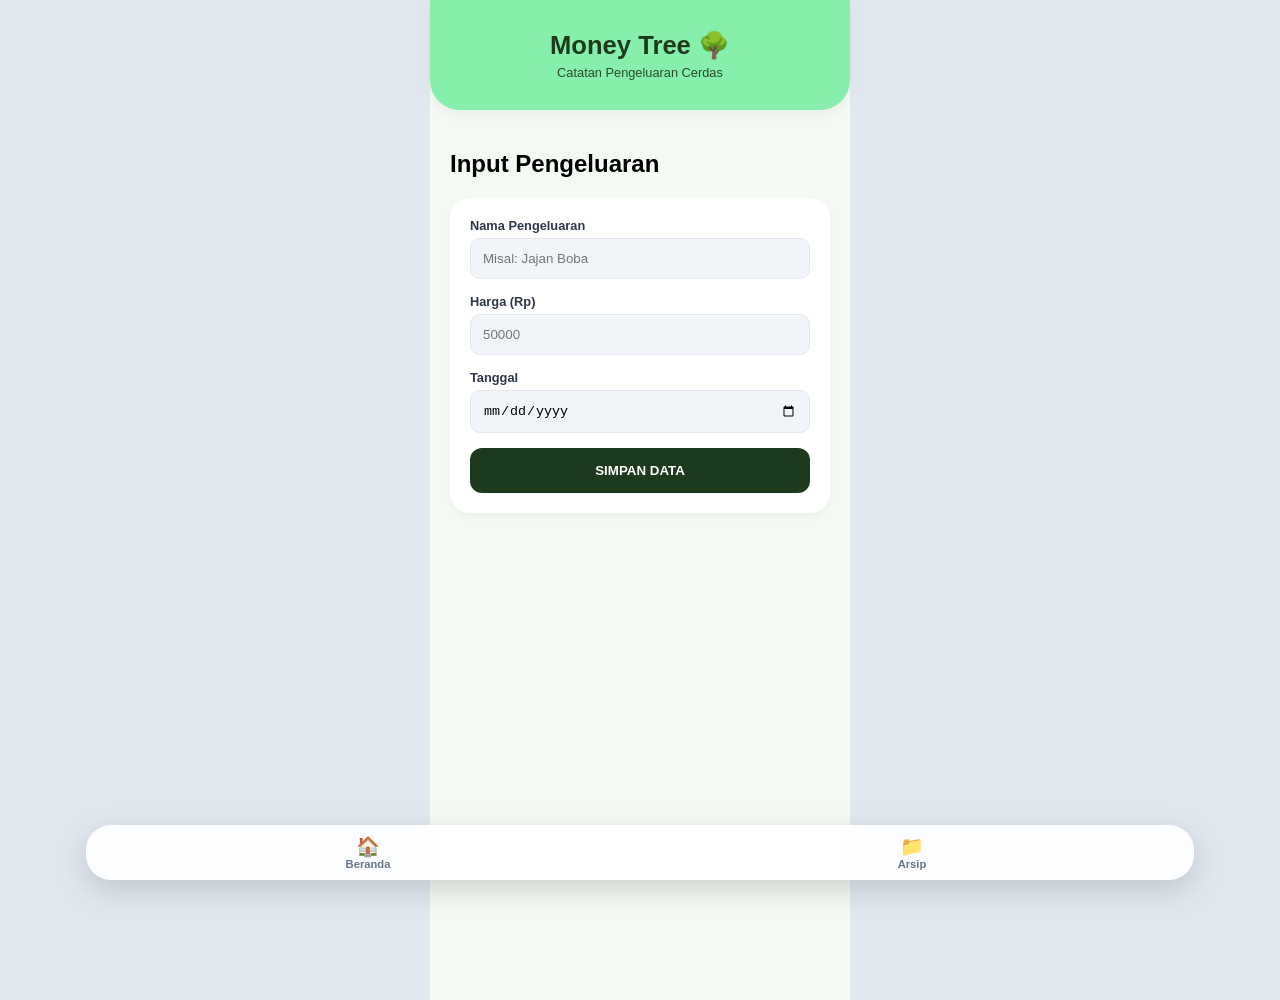
<file: index.html>
<!DOCTYPE html>
<html lang="id">
<head>
    <meta charset="UTF-8">
    <meta name="viewport" content="width=device-width, initial-scale=1.0">
    <title>Money Tree 🌳 - Catatan Pengeluaran Cerdas</title>
    <link rel="stylesheet" href="style.css">
</head>
<body>
    <div class="app-container">
        <!-- Header Full Ijo Pastel -->
        <header>
            <h1>Money Tree 🌳</h1>
            <p>Catatan Pengeluaran Cerdas</p>
        </header>

        <!-- Layar Beranda (Input) -->
        <section id="layar-beranda" class="screen">
            <h2>Input Pengeluaran</h2>
            <div class="input-card">
                <div class="input-field">
                    <label>Nama Pengeluaran</label>
                    <input type="text" id="nama-item" placeholder="Misal: Jajan Boba">
                </div>
                <div class="input-field">
                    <label>Harga (Rp)</label>
                    <input type="number" id="harga-item" placeholder="50000">
                </div>
                <div class="input-field">
                    <label>Tanggal</label>
                    <input type="date" id="tanggal-item">
                </div>
                <button class="btn-primary" onclick="simpanData()">SIMPAN DATA</button>
            </div>
        </section>

        <!-- Layar Arsip -->
        <section id="layar-arsip" class="screen hidden">
            <div class="arsip-header">
                <h2>Riwayat Arsip</h2>
                <p>Urut berdasarkan pengeluaran terbesar</p>
            </div>
            <div id="arsip-konten">
                <!-- Data otomatis muncul di sini -->
            </div>
            <button class="btn-reset" onclick="resetArsip()">Reset Semua Data</button>
        </section>

        <!-- Navigasi Bawah (Floating Style) -->
        <nav class="bottom-nav">
            <div class="nav-item" onclick="pindahLayar('beranda')">
                <span class="icon">🏠</span>
                <p>Beranda</p>
            </div>
            <div class="nav-item" onclick="pindahLayar('arsip')">
                <span class="icon">📁</span>
                <p>Arsip</p>
            </div>
        </nav>
    </div>

    <script src="script.js"></script>
</body>
</html>
</file>
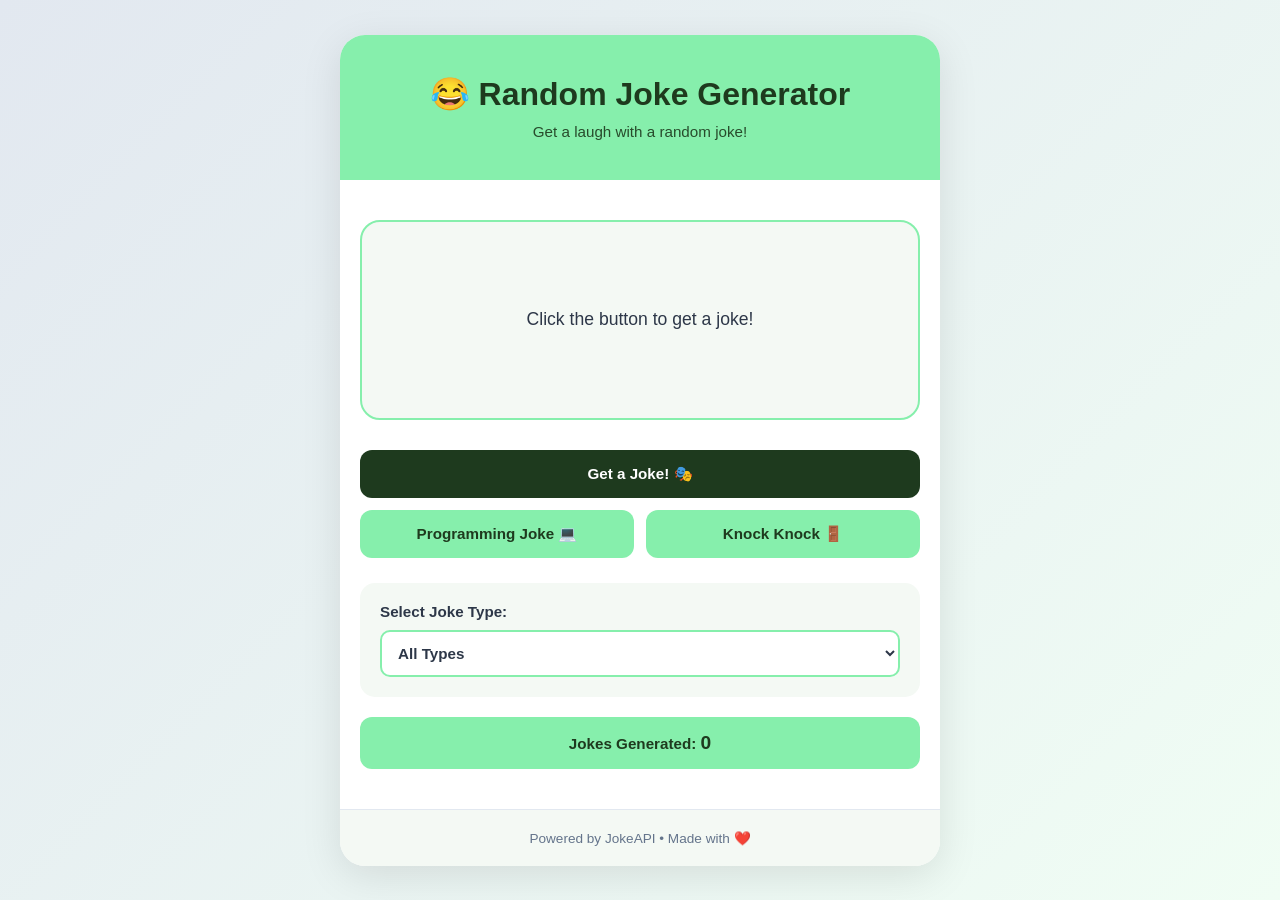
<file: joke-generator/index.html>
<!DOCTYPE html>
<html lang="en">
<head>
    <meta charset="UTF-8">
    <meta name="viewport" content="width=device-width, initial-scale=1.0">
    <title>Random Joke Generator 😂</title>
    <link rel="stylesheet" href="style.css">
</head>
<body>
    <div class="joke-container">
        <header>
            <h1>😂 Random Joke Generator</h1>
            <p>Get a laugh with a random joke!</p>
        </header>

        <main>
            <!-- Joke Display -->
            <div class="joke-box">
                <div id="joke-content" class="joke-content">
                    <p>Click the button to get a joke!</p>
                </div>
                <div id="loading" class="loading hidden">
                    <p>Loading joke...</p>
                </div>
            </div>

            <!-- Buttons -->
            <div class="button-group">
                <button class="btn-primary" onclick="getJoke()">Get a Joke! 🎭</button>
                <button class="btn-secondary" onclick="getJokeByType('programming')">Programming Joke 💻</button>
                <button class="btn-secondary" onclick="getJokeByType('knock-knock')">Knock Knock 🚪</button>
            </div>

            <!-- Joke Type Filter -->
            <div class="filter-section">
                <label for="joke-type">Select Joke Type:</label>
                <select id="joke-type" onchange="getJokeByType(this.value)">
                    <option value="">All Types</option>
                    <option value="general">General</option>
                    <option value="programming">Programming</option>
                    <option value="knock-knock">Knock Knock</option>
                </select>
            </div>

            <!-- Joke Counter -->
            <div class="stats">
                <p>Jokes Generated: <span id="joke-count">0</span></p>
            </div>
        </main>

        <footer>
            <p>Powered by JokeAPI • Made with ❤️</p>
        </footer>
    </div>

    <script src="script.js"></script>
</body>
</html>
</file>
<file: style.css>
:root {
    --primary: #86efac;      /* Ijo pastel solid tegas */
    --dark: #1e3a1e;         /* Ijo tua gelap untuk teks di atas pastel */
    --bg: #f4f9f4;           /* Background putih kehijauan lembut */
    --white: #ffffff;
    --text: #2d3748;         /* Warna teks utama body */
    --muted: #64748b;        /* Warna teks sekunder */
    --danger: #ef4444;       /* Merah untuk tombol reset */
}

body {
    font-family: 'Inter', sans-serif;
    background-color: #e2e8f0;
    margin: 0;
    display: flex;
    justify-content: center;
}

.app-container {
    width: 100%;
    max-width: 420px;
    background: var(--bg);
    min-height: 100vh;
    position: relative;
    padding-bottom: 100px;
}

header {
    background: var(--primary); /* Full ijo pastel, tanpa gradasi */
    color: var(--dark);         /* Teks ijo tua gelap agar kontras & jelas */
    padding: 30px 20px;
    border-radius: 0 0 30px 30px;
    text-align: center;
    box-shadow: 0 4px 12px rgba(0,0,0,0.05);
}

header h1 { margin: 0; font-size: 1.6rem; font-weight: 700; }
header p { margin: 5px 0 0; opacity: 0.9; font-size: 0.8rem; font-weight: 500; }

.screen { padding: 20px; animation: slideUp 0.4s ease; }

@keyframes slideUp {
    from { opacity: 0; transform: translateY(20px); }
    to { opacity: 1; transform: translateY(0); }
}

.input-card {
    background: var(--white);
    padding: 20px;
    border-radius: 20px;
    box-shadow: 0 4px 6px rgba(0,0,0,0.03);
}

.input-field { margin-bottom: 15px; }
.input-field label { display: block; font-size: 0.8rem; font-weight: 600; margin-bottom: 5px; color: var(--text); }

input {
    width: 100%;
    padding: 12px;
    border: 1px solid #e2e8f0;
    border-radius: 10px;
    box-sizing: border-box;
    background: #f1f5f9;
}

.btn-primary {
    width: 100%;
    padding: 15px;
    background: var(--dark);
    color: white;
    border: none;
    border-radius: 12px;
    font-weight: 700;
    cursor: pointer;
    transition: 0.3s;
}

/* Tampilan List Arsip */
.bulan-group { margin-top: 25px; }
.bulan-badge {
    background: var(--primary);
    color: var(--dark);
    padding: 5px 12px;
    border-radius: 20px;
    font-size: 0.75rem;
    font-weight: 700;
}

.item-card {
    display: flex;
    justify-content: space-between;
    align-items: center;
    padding: 15px;
    background: var(--white);
    margin: 10px 0;
    border-radius: 15px;
    border-left: 4px solid var(--primary);
    box-shadow: 0 2px 4px rgba(0,0,0,0.02);
}

.item-info span { font-weight: 600; display: block; color: var(--text); }
.item-info small { color: var(--muted); font-size: 0.7rem; }
.item-harga { font-weight: 800; color: var(--dark); }

/* Bottom Nav */
.bottom-nav {
    position: fixed;
    bottom: 20px;
    left: 50%;
    transform: translateX(-50%);
    width: 85%;
    background: rgba(255,255,255,0.9);
    backdrop-filter: blur(10px);
    display: flex;
    padding: 10px;
    border-radius: 25px;
    box-shadow: 0 10px 30px rgba(0,0,0,0.15);
}

.nav-item { flex: 1; text-align: center; cursor: pointer; color: var(--muted); }
.icon { font-size: 1.2rem; display: block; }
.nav-item p { margin: 0; font-size: 0.7rem; font-weight: 600; }

.btn-reset { background: none; color: var(--danger); border: 1px solid #fee2e2; margin-top: 20px; padding: 10px; border-radius: 10px; width: 100%; cursor: pointer; }
.hidden { display: none; }
</file>
<file: joke-generator/style.css>
:root {
    --primary: #86efac;      /* Ijo pastel solid tegas */
    --dark: #1e3a1e;         /* Ijo tua gelap untuk teks di atas pastel */
    --bg: #f4f9f4;           /* Background putih kehijauan lembut */
    --white: #ffffff;
    --text: #2d3748;         /* Warna teks utama body */
    --muted: #64748b;        /* Warna teks sekunder */
    --danger: #ef4444;       /* Merah untuk tombol reset */
}

* {
    margin: 0;
    padding: 0;
    box-sizing: border-box;
}

body {
    font-family: 'Inter', -apple-system, BlinkMacSystemFont, 'Segoe UI', sans-serif;
    background: linear-gradient(135deg, #e2e8f0 0%, #f0fdf4 100%);
    min-height: 100vh;
    display: flex;
    justify-content: center;
    align-items: center;
    padding: 20px;
}

.joke-container {
    width: 100%;
    max-width: 600px;
    background: var(--white);
    border-radius: 25px;
    box-shadow: 0 10px 40px rgba(0, 0, 0, 0.1);
    overflow: hidden;
    animation: slideIn 0.5s ease;
}

@keyframes slideIn {
    from {
        opacity: 0;
        transform: translateY(20px);
    }
    to {
        opacity: 1;
        transform: translateY(0);
    }
}

header {
    background: var(--primary);
    color: var(--dark);
    padding: 40px 20px;
    text-align: center;
}

header h1 {
    font-size: 2rem;
    margin-bottom: 10px;
    font-weight: 800;
}

header p {
    font-size: 0.95rem;
    opacity: 0.9;
    font-weight: 500;
}

main {
    padding: 40px 20px;
}

.joke-box {
    background: var(--bg);
    border: 2px solid var(--primary);
    border-radius: 20px;
    padding: 30px;
    min-height: 200px;
    display: flex;
    align-items: center;
    justify-content: center;
    margin-bottom: 30px;
    animation: fadeIn 0.4s ease;
}

@keyframes fadeIn {
    from {
        opacity: 0;
    }
    to {
        opacity: 1;
    }
}

.joke-content {
    text-align: center;
    font-size: 1.1rem;
    color: var(--text);
    line-height: 1.6;
    font-weight: 500;
}

.joke-content p {
    margin: 10px 0;
}

.loading {
    text-align: center;
    color: var(--muted);
    font-size: 1rem;
    font-weight: 600;
}

.loading.hidden {
    display: none;
}

.button-group {
    display: grid;
    grid-template-columns: 1fr 1fr;
    gap: 12px;
    margin-bottom: 25px;
}

.button-group .btn-primary {
    grid-column: 1 / -1;
}

.btn-primary,
.btn-secondary {
    padding: 15px 20px;
    border: none;
    border-radius: 12px;
    font-weight: 700;
    font-size: 0.95rem;
    cursor: pointer;
    transition: all 0.3s ease;
    text-align: center;
}

.btn-primary {
    background: var(--dark);
    color: var(--white);
}

.btn-primary:hover {
    background: #0d2a0d;
    transform: translateY(-2px);
    box-shadow: 0 6px 20px rgba(30, 58, 30, 0.3);
}

.btn-primary:active {
    transform: translateY(0);
}

.btn-secondary {
    background: var(--primary);
    color: var(--dark);
}

.btn-secondary:hover {
    background: #5ee86f;
    transform: translateY(-2px);
    box-shadow: 0 6px 20px rgba(134, 239, 172, 0.3);
}

.btn-secondary:active {
    transform: translateY(0);
}

.filter-section {
    background: var(--bg);
    padding: 20px;
    border-radius: 15px;
    margin-bottom: 20px;
}

.filter-section label {
    display: block;
    font-weight: 600;
    color: var(--text);
    margin-bottom: 10px;
    font-size: 0.95rem;
}

.filter-section select {
    width: 100%;
    padding: 12px;
    border: 2px solid var(--primary);
    border-radius: 10px;
    background: var(--white);
    color: var(--text);
    font-weight: 600;
    cursor: pointer;
    font-size: 0.95rem;
}

.filter-section select:hover {
    border-color: var(--dark);
}

.filter-section select:focus {
    outline: none;
    border-color: var(--dark);
    box-shadow: 0 0 0 3px rgba(134, 239, 172, 0.2);
}

.stats {
    background: var(--primary);
    color: var(--dark);
    padding: 15px 20px;
    border-radius: 12px;
    text-align: center;
    font-weight: 700;
    font-size: 0.95rem;
}

.stats span {
    font-weight: 900;
    font-size: 1.2rem;
}

footer {
    background: var(--bg);
    color: var(--muted);
    padding: 20px;
    text-align: center;
    font-size: 0.85rem;
    border-top: 1px solid #e2e8f0;
}

/* Responsive Design */
@media (max-width: 600px) {
    header h1 {
        font-size: 1.5rem;
    }

    main {
        padding: 25px 15px;
    }

    .joke-box {
        padding: 20px;
        min-height: 150px;
    }

    .button-group {
        grid-template-columns: 1fr;
    }

    .button-group .btn-primary {
        grid-column: auto;
    }
}
</file>
